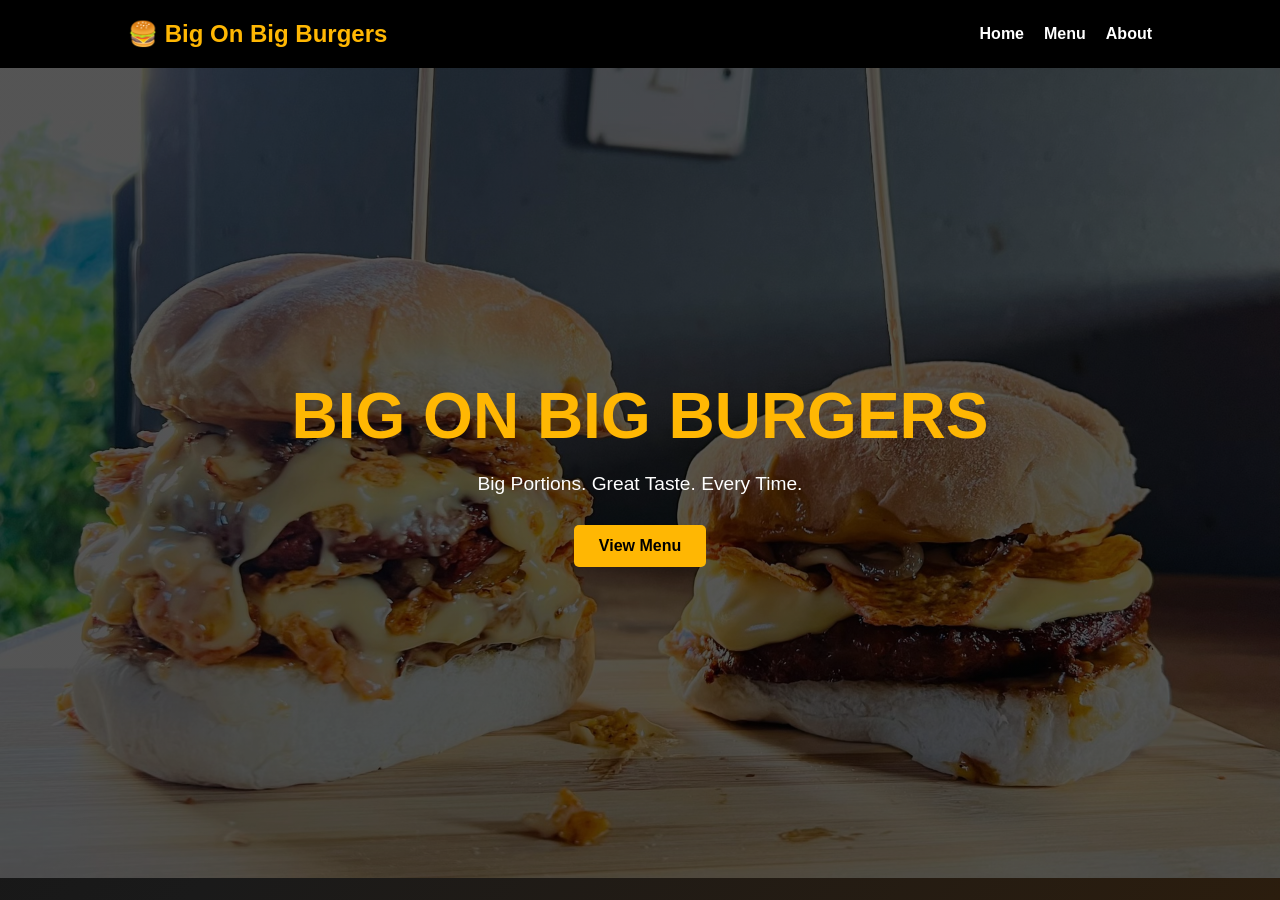
<file: index.html>
<!DOCTYPE html>
<html lang="en">
<head>
    <meta charset="UTF-8">
    <meta name="viewport" content="width=device-width, initial-scale=1.0">
    <title>Big On Big Burgers</title>
    <link rel="stylesheet" href="style.css">
</head>
<body>

    
   <nav>
    <h2 class="logo">🍔 Big On Big Burgers</h2>

    <ul class="nav-links">
        <li><a href="index.html">Home</a></li>
        <li><a href="menu.html">Menu</a></li>
        <li><a href="about.html">About</a></li>
    </ul>
</nav>

    <section class="hero">
        <div class="hero-content">
            <h1>BIG ON BIG BURGERS</h1>
            <p>Big Portions. Great Taste. Every Time.</p>
           <a href="menu.html" class="btn">View Menu</a>
        </div>
    </section>

    </div>
</section>

</body>
</html>
</file>
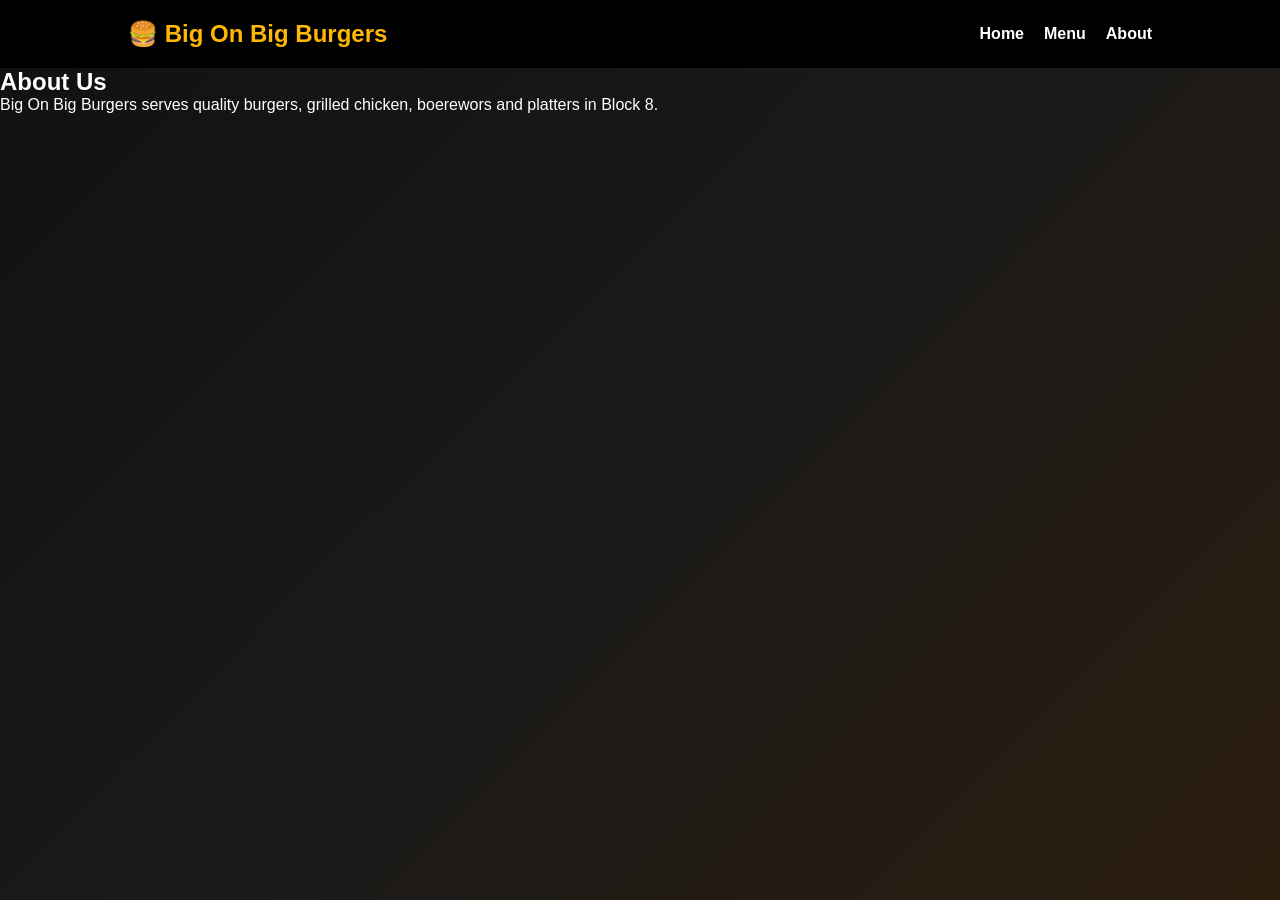
<file: about.html>
<!DOCTYPE html>
<html lang="en">
<head>
    <meta charset="UTF-8">
    <title>About Us</title>
    <link rel="stylesheet" href="style.css">
</head>
<body>

<nav>
    <h2 class="logo">🍔 Big On Big Burgers</h2>

    <ul class="nav-links">
        <li><a href="index.html">Home</a></li>
        <li><a href="menu.html">Menu</a></li>
        <li><a href="about.html">About</a></li>
    </ul>
</nav>

<section class="page">
    <h1>About Us</h1>
    <p>
        Big On Big Burgers serves quality burgers, grilled chicken,
        boerewors and platters in Block 8.
    </p>
</section>

</body>
</html>
</file>
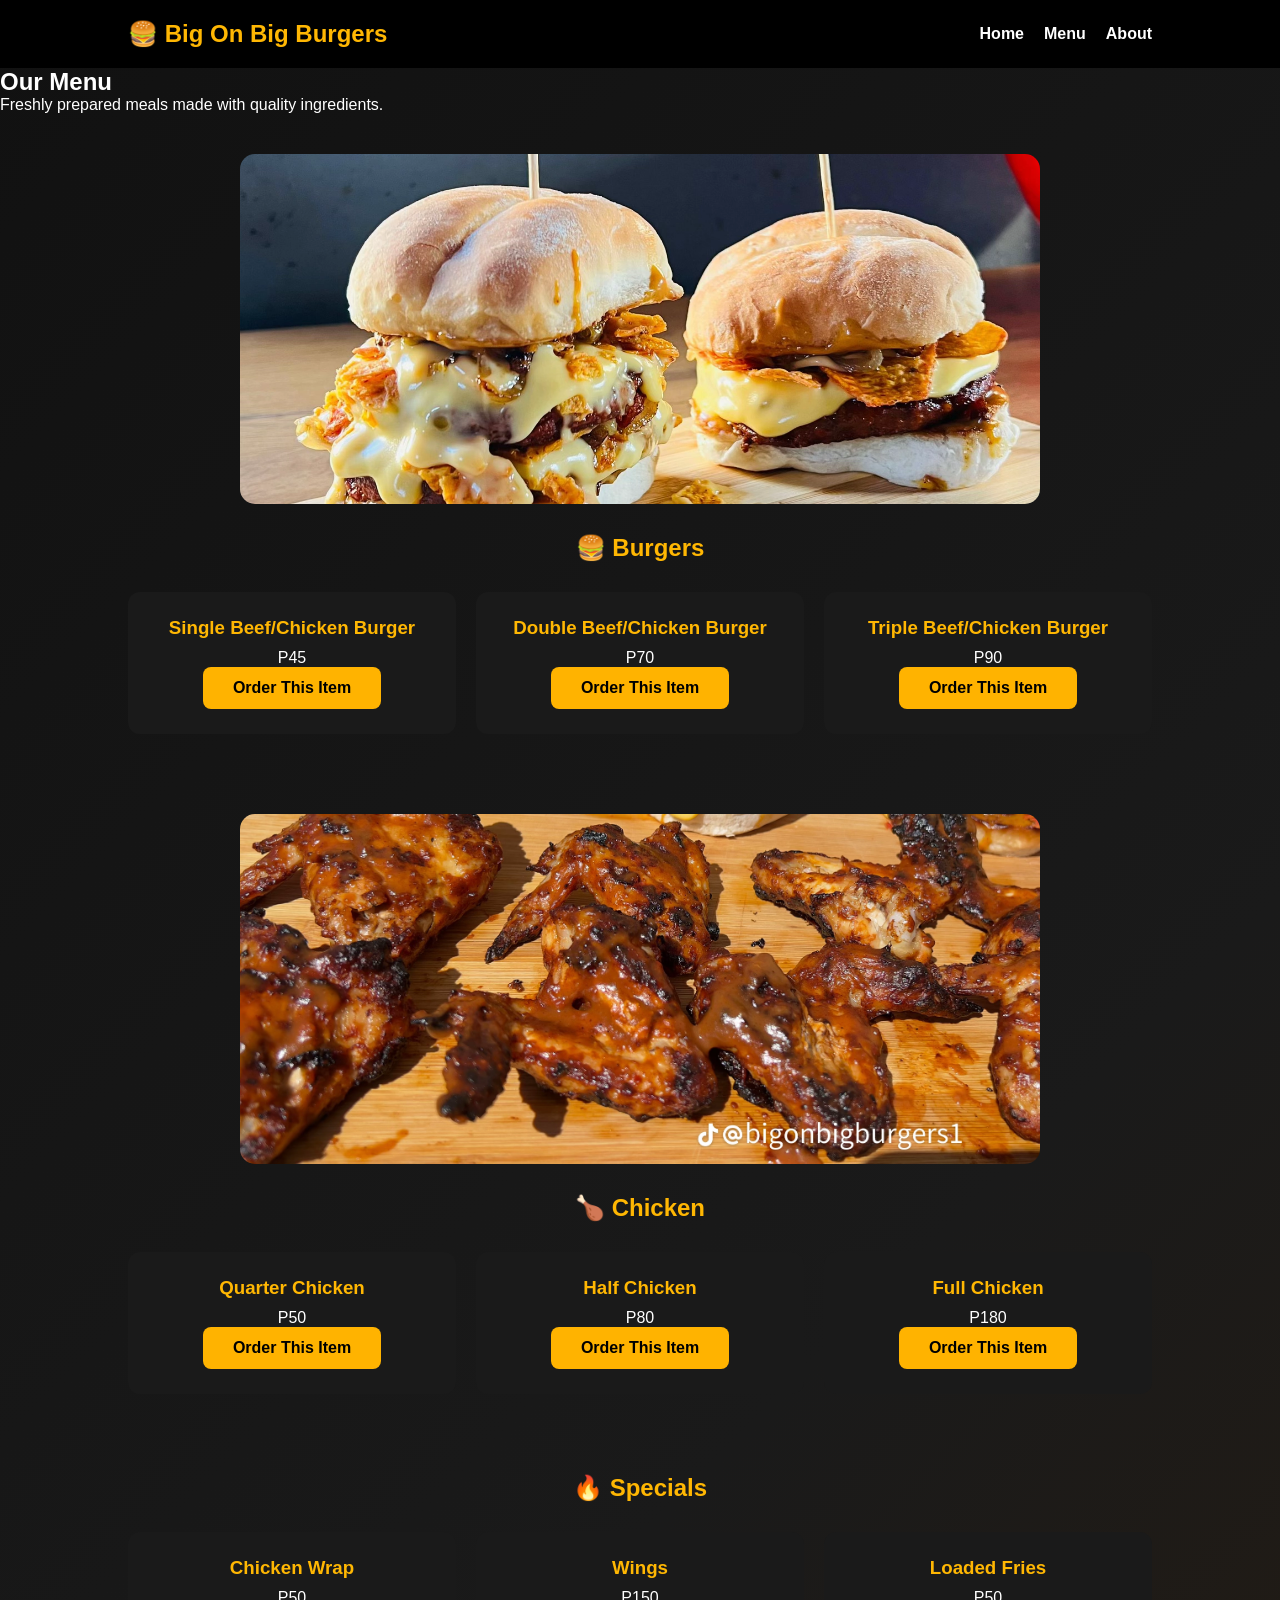
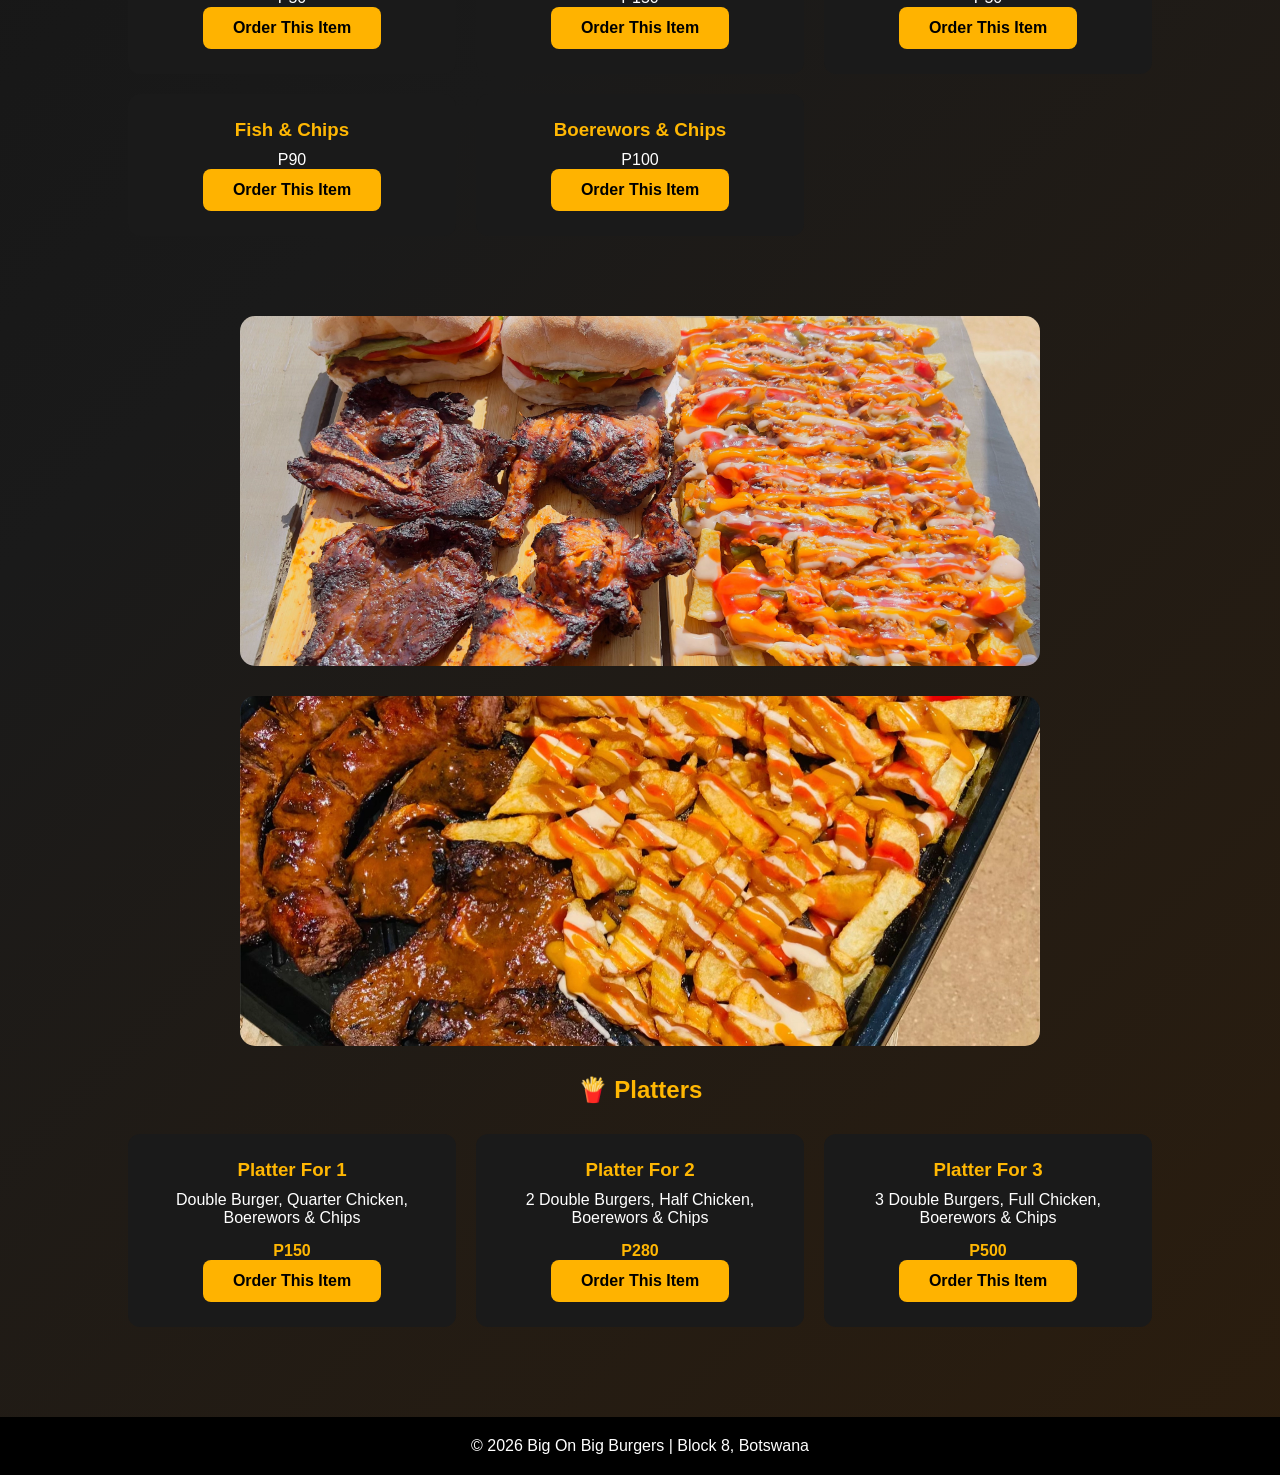
<file: menu.html>
<!DOCTYPE html>
<html lang="en">
<head>
    <meta charset="UTF-8">
    <meta name="viewport" content="width=device-width, initial-scale=1.0">
    <title>Menu | Big On Big Burgers</title>
    <link rel="stylesheet" href="style.css">
</head>
<body>

    <!-- Navigation -->
    <nav>
        <h2 class="logo">🍔 Big On Big Burgers</h2>

        <ul class="nav-links">
            <li><a href="index.html">Home</a></li>
            <li><a href="menu.html">Menu</a></li>
            <li><a href="about.html">About</a></li>
        </ul>
    </nav>

    <!-- Menu Header -->
    <section class="page">
        <h1>Our Menu</h1>
        <p>Freshly prepared meals made with quality ingredients.</p>
    </section>

    <!-- Burgers -->
    <section class="menu-section">

         <img src="burger2.png" alt="burger2" class="section-image">
        <h2>🍔 Burgers</h2>

        <div class="menu-container">

            <div class="menu-card">
                <h3>Single Beef/Chicken Burger</h3>
                <p>P45</p>

            <a href="https://wa.me/26775214496?text=Hello%20I%20would%20like%20to%20order%20a%20Double%20Beef%20Burger"
       class="btn"
       target="_blank">
       Order This Item
    </a>
            </div>

            <div class="menu-card">
                <h3>Double Beef/Chicken Burger</h3>
                <p>P70</p>
                <a href="https://wa.me/26775214496?text=Hello%20I%20would%20like%20to%20order%20a%20Double%20Beef%20Burger"
       class="btn"
       target="_blank">
       Order This Item
    </a>
            </div>

            <div class="menu-card">
                <h3>Triple Beef/Chicken Burger</h3>
                <p>P90</p>
                <a href="https://wa.me/26775214496?text=Hello%20I%20would%20like%20to%20order%20a%20Double%20Beef%20Burger"
       class="btn"
       target="_blank">
       Order This Item
    </a>
            </div>

        </div>
    </section>

    <!-- Chicken -->
    <section class="menu-section">

           <img src="chicken.png" alt="chicken" class="section-image">
        <h2>🍗 Chicken</h2>

        <div class="menu-container">

            <div class="menu-card">
                <h3>Quarter Chicken</h3>
                <p>P50</p>
                <a href="https://wa.me/26775214496?text=Hello%20I%20would%20like%20to%20order%20a%20Double%20Beef%20Burger"
       class="btn"
       target="_blank">
       Order This Item
    </a>
            </div>

            <div class="menu-card">
                <h3>Half Chicken</h3>
                <p>P80</p>
                <a href="https://wa.me/26775214496?text=Hello%20I%20would%20like%20to%20order%20a%20Double%20Beef%20Burger"
       class="btn"
       target="_blank">
       Order This Item
    </a>
            </div>

            <div class="menu-card">
                <h3>Full Chicken</h3>
                <p>P180</p>
                <a href="https://wa.me/26775214496?text=Hello%20I%20would%20like%20to%20order%20a%20Double%20Beef%20Burger"
       class="btn"
       target="_blank">
       Order This Item
    </a>
            </div>

        </div>
    </section>

    <!-- Other Meals -->
    <section class="menu-section">
        <h2>🔥 Specials</h2>

        <div class="menu-container">

            <div class="menu-card">
                <h3>Chicken Wrap</h3>
                <p>P50</p>
                <a href="https://wa.me/26775214496?text=Hello%20I%20would%20like%20to%20order%20a%20Double%20Beef%20Burger"
       class="btn"
       target="_blank">
       Order This Item
    </a>
            </div>

            <div class="menu-card">
                <h3>Wings</h3>
                <p>P150</p>
                <a href="https://wa.me/26775214496?text=Hello%20I%20would%20like%20to%20order%20a%20Double%20Beef%20Burger"
       class="btn"
       target="_blank">
       Order This Item
    </a>
            </div>

            <div class="menu-card">
                <h3>Loaded Fries</h3>
                <p>P50</p>
                <a href="https://wa.me/26775214496?text=Hello%20I%20would%20like%20to%20order%20a%20Double%20Beef%20Burger"
       class="btn"
       target="_blank">
       Order This Item
    </a>
            </div>

            <div class="menu-card">
                <h3>Fish & Chips</h3>
                <p>P90</p>
                <a href="https://wa.me/26775214496?text=Hello%20I%20would%20like%20to%20order%20a%20Double%20Beef%20Burger"
       class="btn"
       target="_blank">
       Order This Item
    </a>
            </div>

            <div class="menu-card">
                <h3>Boerewors & Chips</h3>
                <p>P100</p>
                <a href="https://wa.me/26775214496?text=Hello%20I%20would%20like%20to%20order%20a%20Double%20Beef%20Burger"
       class="btn"
       target="_blank">
       Order This Item
    </a>
            </div>

        </div>
    </section>

    <!-- Platters -->
    <section class="menu-section">
         <img src="platter2.png" alt="platter2" class="section-image">
         <img src="platter5.png" alt="platter5" class="section-image">
        <h2>🍟 Platters</h2>

        <div class="menu-container">

            <div class="menu-card">
                <h3>Platter For 1</h3>
                <p>Double Burger, Quarter Chicken, Boerewors & Chips</p>
                <h4>P150</h4>
                <a href="https://wa.me/26775214496?text=Hello%20I%20would%20like%20to%20order%20a%20Double%20Beef%20Burger"
       class="btn"
       target="_blank">
       Order This Item
    </a>
            </div>

            <div class="menu-card">
                <h3>Platter For 2</h3>
                <p>2 Double Burgers, Half Chicken, Boerewors & Chips</p>
                <h4>P280</h4>
                <a href="https://wa.me/26775214496?text=Hello%20I%20would%20like%20to%20order%20a%20Double%20Beef%20Burger"
       class="btn"
       target="_blank">
       Order This Item
    </a>
            </div>

            <div class="menu-card">
                <h3>Platter For 3</h3>
                <p>3 Double Burgers, Full Chicken, Boerewors & Chips</p>
                <h4>P500</h4>
                <a href="https://wa.me/26775214496?text=Hello%20I%20would%20like%20to%20order%20a%20Double%20Beef%20Burger"
       class="btn"
       target="_blank">
       Order This Item
    </a>
            </div>

        </div>
    </section>

    <!-- Footer -->
    <footer>
        <p>© 2026 Big On Big Burgers | Block 8, Botswana</p>
    </footer>

</body>
</html>
</file>
<file: style.css>
*{
    margin:0;
    padding:0;
    box-sizing:border-box;
    font-family:Arial, sans-serif;
}

body{
    background:#111;
    color:white;
}

nav{
    background:#000;
    padding:20px 10%;
}

nav h2{
    color:#ffb703;
}

.hero{
    height:90vh;
    display:flex;
    justify-content:center;
    align-items:center;
    text-align:center;
    padding:20px;
}

.hero-content h1{
    font-size:4rem;
    color:#ffb703;
    margin-bottom:20px;
}

.hero-content p{
    font-size:1.2rem;
    margin-bottom:30px;
}

.hero-content a{
    text-decoration:none;
    background:#ffb703;
    color:#000;
    padding:12px 25px;
    border-radius:5px;
    font-weight:bold;
}

nav{
    display:flex;
    justify-content:space-between;
    align-items:center;
}

.nav-links{
    display:flex;
    list-style:none;
    gap:20px;
}

.nav-links a{
    text-decoration:none;
    color:white;
    font-weight:bold;
}

.nav-links a:hover{
    color:#ffb703;
}

.featured{
    padding:80px 10%;
    background:#1a1a1a;
}

.featured h2{
    text-align:center;
    color:#ffb703;
    margin-bottom:40px;
    font-size:2.5rem;
}

.featured-container{
    display:flex;
    align-items:center;
    gap:40px;
}

.featured-image img{
    width:100%;
    max-width:500px;
    border-radius:10px;
}

.featured-text h3{
    font-size:2rem;
    margin-bottom:20px;
}

.featured-text p{
    line-height:1.8;
    margin-bottom:25px;
}

.menu-section{
    padding:40px 10%;
}

.menu-section h2{
    color:#ffb703;
    text-align:center;
    margin-bottom:30px;
}

.menu-container{
    display:grid;
    grid-template-columns:repeat(auto-fit,minmax(250px,1fr));
    gap:20px;
}

.menu-card{
    background:#1a1a1a;
    padding:25px;
    border-radius:10px;
    text-align:center;
    transition:0.3s;
}

.menu-card:hover{
    transform:translateY(-5px);
}

.menu-card h3{
    color:#ffb703;
    margin-bottom:10px;
}

.menu-card h4{
    margin-top:15px;
    color:#ffb703;
}

footer{
    background:#000;
    text-align:center;
    padding:20px;
    margin-top:50px;
}

.btn{
    display:inline-block;
    background:#ffb300;
    color:#000;
    padding:12px 30px;
    border-radius:8px;
    text-decoration:none;
    font-weight:bold;
    transition:0.3s;
}

.btn:hover{
    background:#ff8c00;
    transform:scale(1.05);
    box-shadow:0 0 15px rgba(255,140,0,0.7);
}

body{
    background: linear-gradient(
        135deg,
        #111111,
        #1a1a1a,
        #2b1d0e
    );

    color:white;
    min-height:100vh;
}

.hero{
    height:90vh;

    background:
    linear-gradient(
        rgba(0,0,0,0.65),
        rgba(0,0,0,0.65)
    ),
    url("hero.png");

    background-size:cover;
    background-position:center;
    background-repeat:no-repeat;

    display:flex;
    justify-content:center;
    align-items:center;
    text-align:center;

    color:white;
}

.menu-card{
    background:#1a1a1a;
    padding:25px;
    border-radius:12px;
    text-align:center;
    transition:all 0.3s ease;
    cursor:pointer;
}

.menu-card:hover{
    transform:translateY(-10px);
    box-shadow:0 10px 25px rgba(255,179,0,0.4);
    border:1px solid #ffb300;
}

.menu-card img{
    width:100%;
    border-radius:10px;
    transition:transform 0.3s ease;
}

.menu-card:hover img{
    transform:scale(1.05);
}

.menu-card h3{
    transition:color 0.3s ease;
}

.menu-card:hover h3{
    color:#ffb300;
}

.section-image{
    width:100%;
    max-width:800px;
    height:350px;
    object-fit:cover;
    display:block;
    margin:0 auto 30px;
    border-radius:15px;
}

.section-image{
    width:100%;
    max-width:800px;
    height:350px;
    object-fit:cover;
    display:block;
    margin:0 auto 30px;
    border-radius:15px;

    transition:all 0.4s ease;
    cursor:pointer;
}

.section-image:hover{
    transform:scale(1.05);
    filter:brightness(1.1);
    box-shadow:0 15px 30px rgba(255,179,0,0.6);
}
</file>
